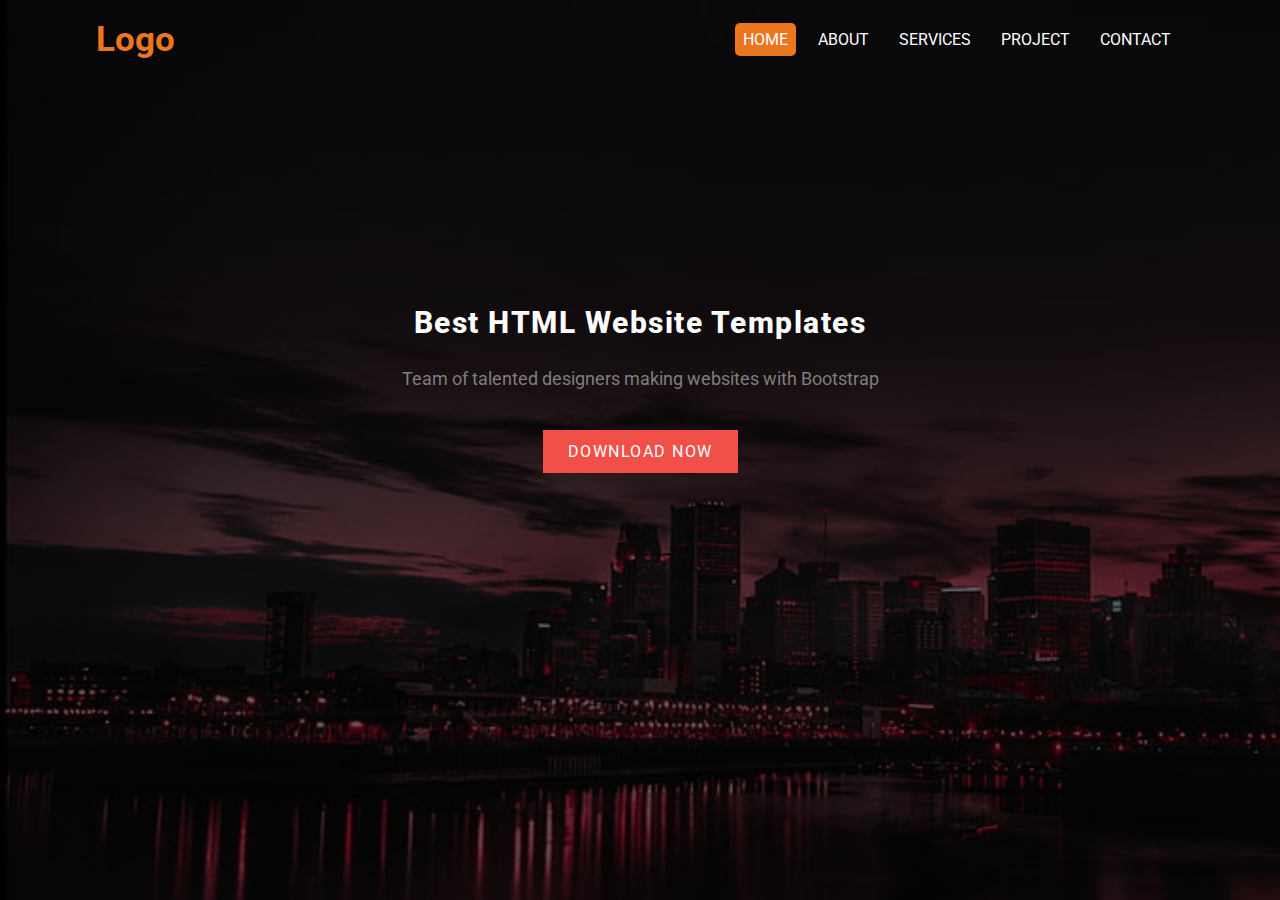
<file: Landing  Page/index.html>
<!DOCTYPE html>
<html lang="en">
<head>
    <meta charset="UTF-8">
    <meta http-equiv="X-UA-Compatible" content="IE=edge">
    <meta name="viewport" content="width=device-width, initial-scale=1.0">
    <title>Landing Page2
    </title>
</head>
<body>
    <section>
        <style>
            @import url('https://fonts.googleapis.com/css2?family=Roboto:wght@100;300;400;500;700;900&display=swap');
*{
    margin: 0px;
    padding: 0px;
    box-sizing: border-box;
    font-family: 'Roboto', sans-serif;
}
section{
    
    min-height: 100vh;
    background-image:linear-gradient(rgba(0,0,0,0.60),rgba(0,0,0,0.60)),url("img.jpg");
    background-repeat: no-repeat;
    background-size: cover;
}
.container{
    width: 85%;
    margin: auto;
}
nav{
    height: 80px;
}
nav h1{
    float: left;
    line-height: 80px;
    font-size: 35px;
    font-size: inline;
    color: #eb7620;
}
nav ul{
    float: right;
    line-height: 80px;
}
nav ul li{
    display: inline-block;
    list-style: none;
    padding: 0px 5px;
}
nav ul li a{
    color: #fff;
    text-decoration: none;
    text-transform: uppercase;
    border-radius: 5px;
    padding: 7px 8px;
}
nav ul li a:hover{
    background-color: #eb7620;
    transition: 0.5s ease;
}
nav ul li .active{
    background-color: #eb7620;
}
.article{
    width: 50%;
    margin: auto;
    text-align: center;
    transform: translateY(25vh);
}
.article h1{
    font-size: 30px;
    color: #fff;
    letter-spacing: 1.5px;
    font-weight: 800;
    margin-bottom: 25px;
}
.article p{
    font-size: 18px;
    color: #7e7e7e;
    line-height: 1.5;
    margin-bottom: 50px;
}
.article .btn{
    color:#fff;
    padding: 12px 25px;
    letter-spacing: 1.5px;
    text-transform: uppercase;
    text-decoration: none;
    background-color: #f15048;
}
.article .btn:hover{
    background-color: #4399fa;
    transition: 0.5s ease;
}
        </style>
        <div class="container">
            <nav>
                <h1>Logo</h1>
                <ul>
                    <li><a href=""class="active">Home</a></li>
                    <li><a href="">About</a></li>
                    <li><a href="">Services</a></li>
                    <li><a href="">Project</a></li>
                    <li><a href="">Contact</a></li>
                </ul>
            </nav>
            <div class="article">
                <h1>Best HTML Website Templates</h1>
                <p>Team of talented designers making websites with Bootstrap
                 <br>
                </p>
                <a href="" class="btn">Download Now</a>
            </div>
        </div>
    </section>
</body>
</html>
</file>
